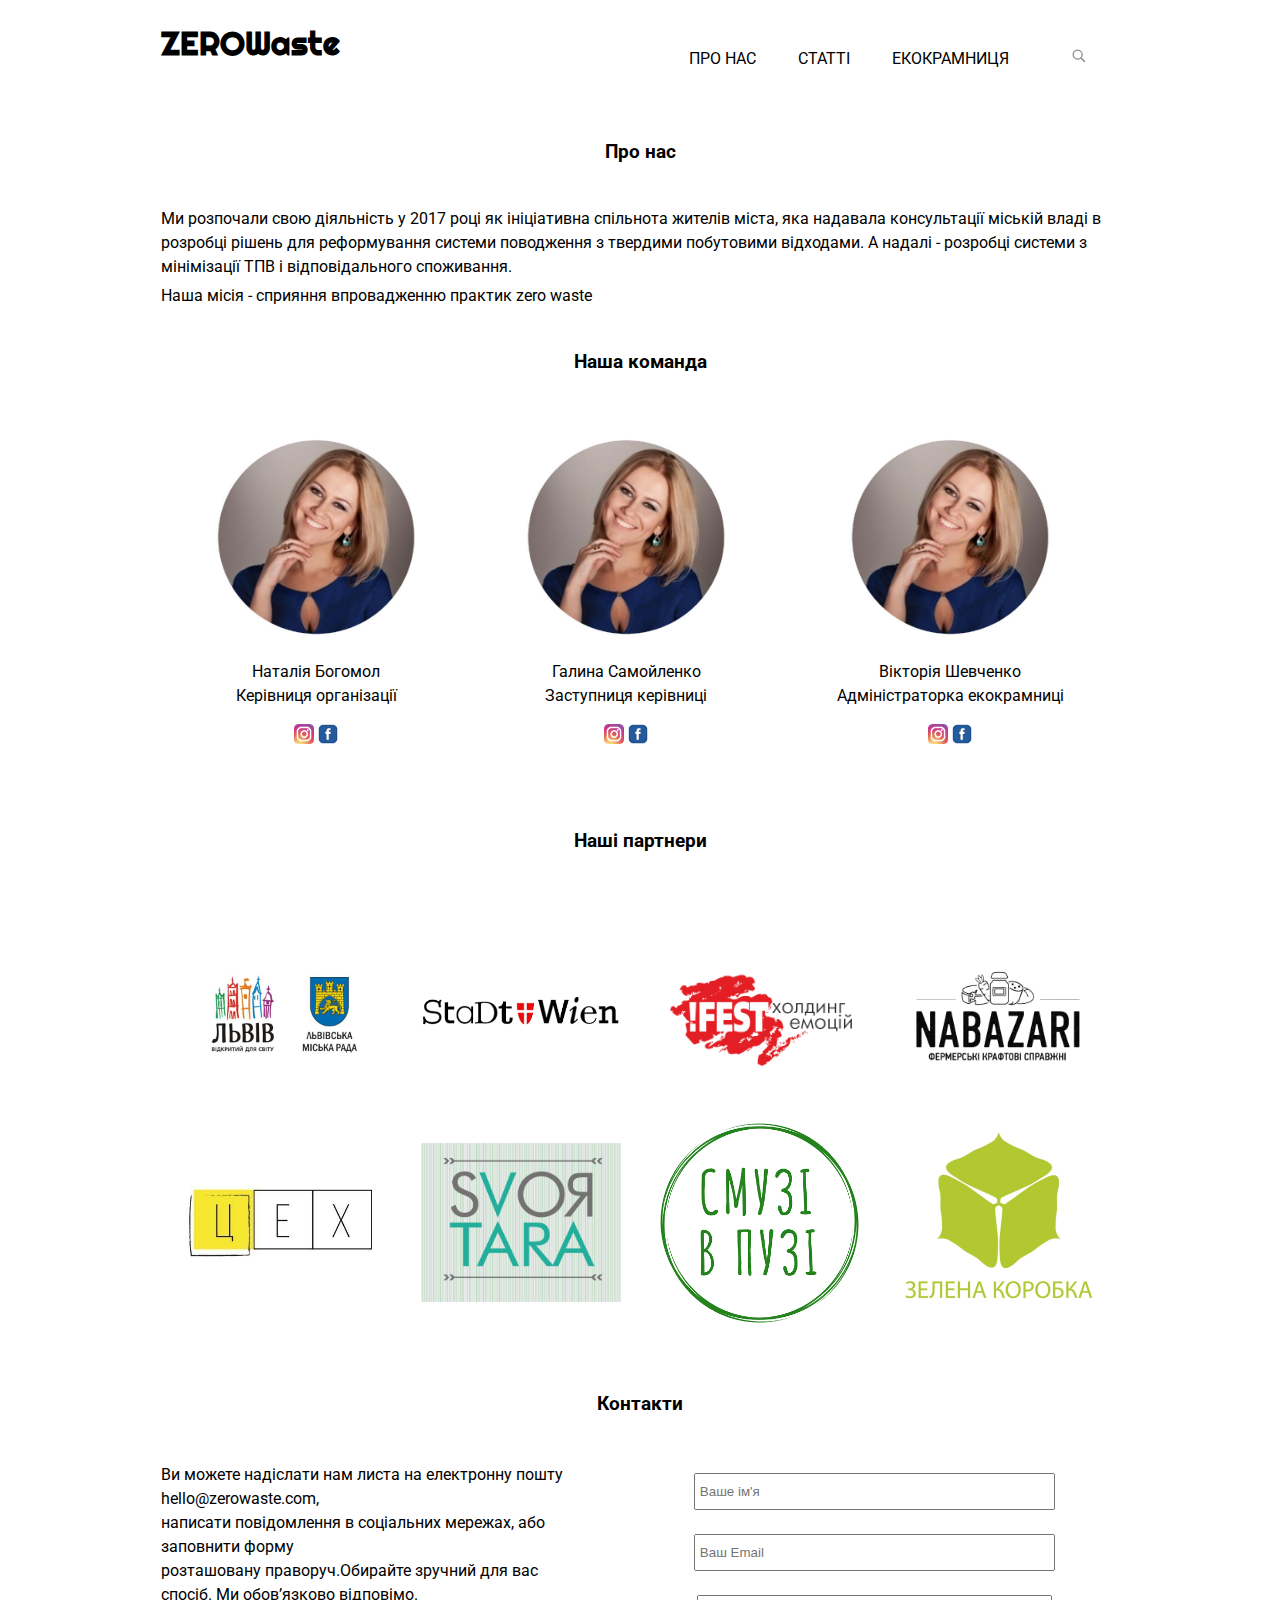
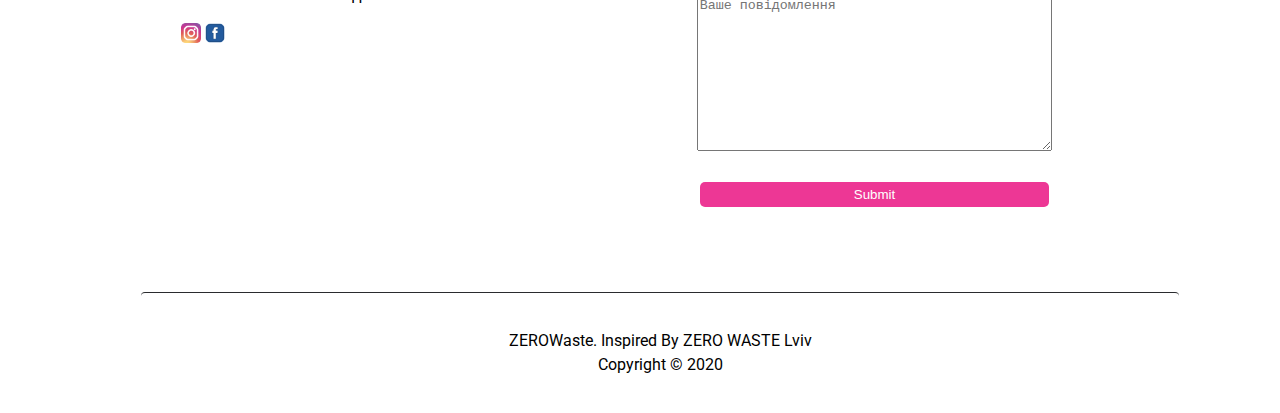
<file: about.html>
<!DOCTYPE html>
<html lang="uk">
<head>
    <meta charset="UTF-8">
    <meta name="viewport" content="width=device-width, initial-scale=1.0">
    <meta http-equiv="X-UA-Compatible" content="ie=edge">
    <title>About us</title>
    <link rel="stylesheet" href="css/index.css">
</head>
<body>
    <header>
        <nav id="top">
            <h1><a href="index.html">ZEROWaste</a></h1> 
            <ul class="top-menu">
                <li><a href="about.html">ПРО НАС</a></li>
                <li><a href="index.html#articles">СТАТТІ</a></li>
                <li><a href="index.html#ecoshop">ЕКОКРАМНИЦЯ</a></li>
                <li>
                    <div class="search-box">
                        <input class="search-txt" type="text" name="" placeholder="Введіть запит">
                        <a class="search-btn" href=""><img class="search" src="img/search.png" alt="Пошук на сайті"></a>
                    </div>
                </li>
            </ul>
        </nav>
    </header>

    <main>
        <section class="about-us">
            <h3>Про нас</h3>
            <p>Ми розпочали свою діяльність у 2017 році як ініціативна спільнота жителів міста, яка надавала консультації
           міській владі в розробці рішень для реформування системи поводження з твердими побутовими відходами. 
           А надалі - розробці системи з мінімізації ТПВ і відповідального споживання.</p>
            <p>Наша місія - сприяння впровадженню практик zero waste</p>
        </section>

        <section>
            <h3>Наша команда</h3>
            <div class="team-members">
                <div>
                    <img src="img/person_team.png" alt="Зображення голови організації Наталії Богомол">
                    <p>Наталія Богомол <br>Керівниця організації</p>
                    <figure>
                        <img src="img/logo_instagram.png" alt="Логотип Інстаграм">
                        <img src="img/logo_facebook.png" alt="Логотип Facebook">
                    </figure>
                </div>
                 <div>
                    <img src="img/person_team.png" alt="Зображення заступниці керівниці організації Галини Самойленко">
                    <p>Галина Самойленко <br>Заступниця керівниці</p>
                    <figure>
                        <img src="img/logo_instagram.png" alt="Логотип Інстаграм">
                        <img src="img/logo_facebook.png" alt="Логотип Facebook">
                    </figure>
                </div>
                 <div>
                    <img src="img/person_team.png" alt="Зображення адміністраторки екокрамниці Вікторії Шевченко">
                    <p>Вікторія Шевченко<br>Адміністраторка екокрамниці</p>
                    <figure>
                        <img src="img/logo_instagram.png" alt="Логотип Інстаграм">
                        <img src="img/logo_facebook.png" alt="Логотип Facebook">
                    </figure>
                </div>
            </div>
        </section>
        
        <section>
            <h3>Наші партнери</h3>
            <div class="partners">
                <div>
                    <img src="img/lviv_miska_rada.png" alt="Львівська міська рада">
                </div>
                <div>
                    <img src="img/logo-stadt-wien.png" alt="">
                </div>
                <div>
                    <img src="img/fest.png" alt="">
                </div>
                <div>
                    <img src="img/logo-nabazari.png" alt="">
                </div>
                <div>
                    <img src="img/logo-tsekh.jpg" alt="">
                </div>
                <div>
                    <img src="img/logo-svoia-tara.png" alt="">
                </div>
                <div>
                    <img src="img/logo-smuzivpuzi.png" alt="">
                </div>
                <div>
                    <img src="img/logo-zelena-korobka.jpg" alt="">
                </div>
            </div>
            
        </section>

        <section id="contacts-section">
            <div class="contacts">
                <h3>Контакти</h3>
                <div id="contacts-paragr">
                    <p>Ви можете надіслати нам листа на електронну пошту hello@zerowaste.com, <br> 
                    написати повідомлення в соціальних мережах, або заповнити форму <br>
                    розташовану праворуч.Обирайте зручний для вас спосіб. Ми обов’язково відповімо.</p>
                    <figure>
                        <img src="img/logo_instagram.png" alt="Логотип Інстаграм">
                        <img src="img/logo_facebook.png" alt="Логотип Facebook">
                    </figure>
                </div>
                <div id="message">
                    <form action="">
                        <input type="text" name="name"  id="name" placeholder="Ваше ім'я" required><br><br>
                        <input type="email" name="email" id="email" placeholder="Ваш Email" required><br><br>
                        <textarea name="message" id="clients_message" cols="30" rows="10" placeholder="Ваше повідомлення" required></textarea><br><br>
                        <input type="submit" class="btn1">
                    </form>
                </div>
            </div>
        </section>
    </main>

    <footer>
        <div id="footer">
        <p>ZEROWaste. Inspired By <a href="https://zerowastelviv.org.ua/">ZERO WASTE Lviv</a> <br> Copyright &copy; 2020</p>
        </div>
    </footer>

</body>
</html>
</file>
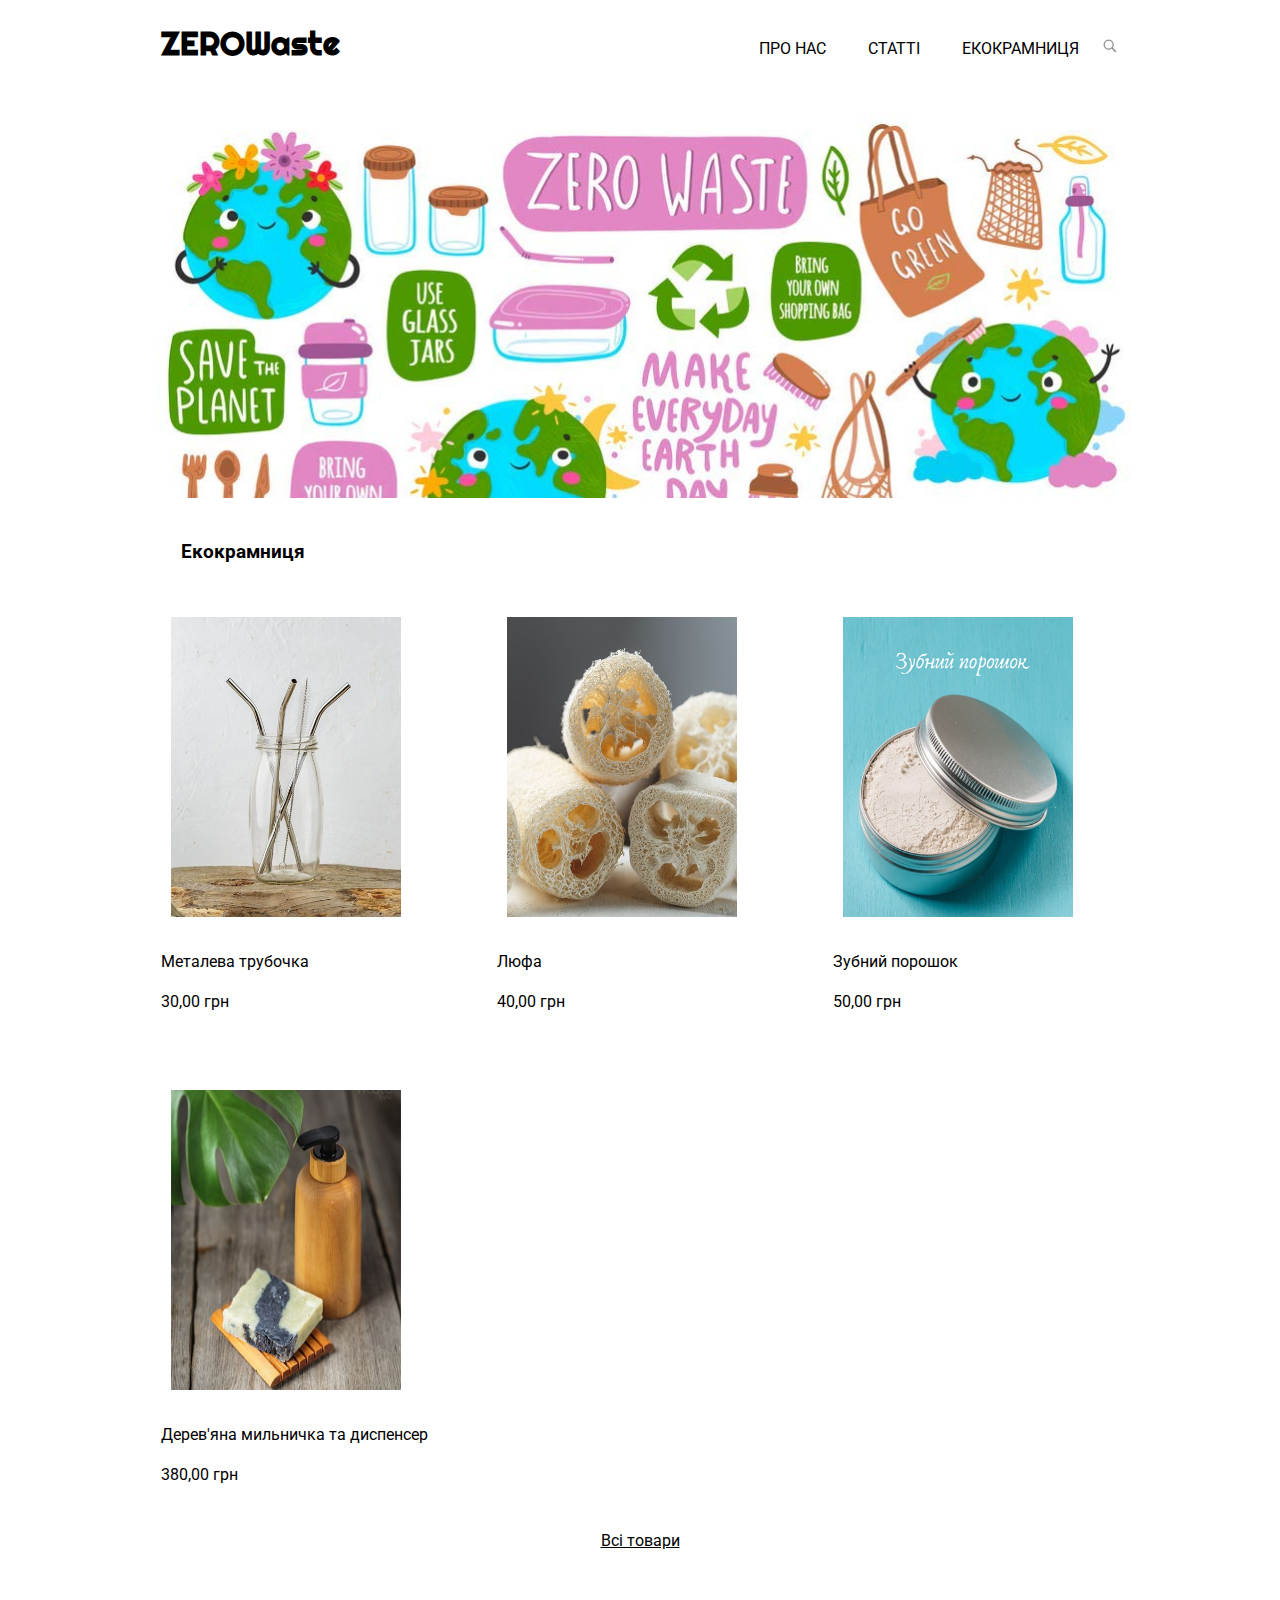
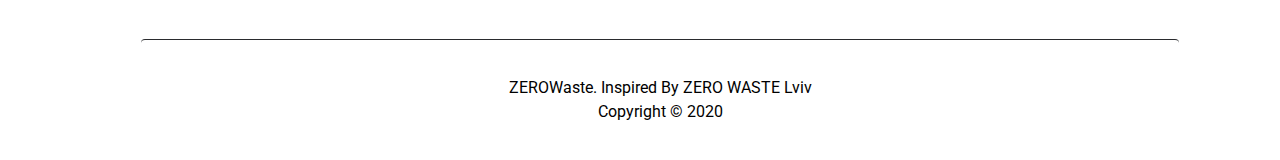
<file: ecoshop.html>
<!DOCTYPE html>
<html lang="en">
<head>
    <meta charset="UTF-8">
    <meta name="viewport" content="width=device-width, initial-scale=1.0">
    <meta http-equiv="X-UA-Compatible" content="ie=edge">
    <title>Екокрамниця</title>
    <link rel="stylesheet" href="css/index.css">
</head>
<body>
    <header>
        <nav id="top">
            <h1>ZEROWaste</h1>
            <ul class="top-menu">
                <li><a href="about.html">Про нас</a></li>
                <li><a href="#articles">Статті</a></li>
                <li><a href="#ecoshop">Екокрамниця</a></li>
                <li><img class="search" src="img/search.png" alt="Пошук на сайті"></li>
            </ul>
        </nav>
        <div class="banner"></div>
    </header>

    <section class="ecoshop" id="ecoshop">
            <h3>Екокрамниця</h3>
            <div class="ecoshop-block">
                <div class="drinking-straw">
                    <img src="img/drinking_straw.png" alt="Зображення металевої трубочки в склянці" height="350" width="300">
                    <p>Металева трубочка</p>
                    <p>30,00 грн</p>
                </div>
           
                <div class="loofah">
                    <img src="img/loofah.png" alt="Зображення люфи" height="350" width="300">
                    <p>Люфа</p>
                    <p>40,00 грн</p>
                </div>
            
                <div class="dentifrice">
                    <img src="img/dentifrice.png" alt="Зображення зубного порошку" height="350" width="300">
                    <p>Зубний порошок</p>
                    <p>50,00 грн</p>
                </div>
            
                <div class="soap_box_and_dispenser">
                    <img src="img/soap_box_and_dispenser.png" alt="Зображення дерев'яної мильнички та диспенсера" height="350" width="300">
                    <p>Дерев'яна мильничка та диспенсер</p>
                    <p>380,00 грн</p>
                </div>
            </div>
            <div class="go-to-all-products">
                <a href="#ecoshop">Всі товари</a>
            </div>
            
        </section>
    </main>

    <footer>
        <div id="footer">
        <p>ZEROWaste. Inspired By <a href="https://zerowastelviv.org.ua/">ZERO WASTE Lviv</a> <br> Copyright &copy; 2020</p>
        </div>
    </footer>

</body>
</html>
</file>
<file: css/index.css>
@import url('https://fonts.googleapis.com/css2?family=Righteous&family=Roboto&display=swap');

:root {
  --modal-duration: 1s;
  --modal-color: #428bca;
}

body{
    font-family: 'Roboto', sans-serif;
    font-size: 16px;
    line-height: 1.5;
    margin: auto;
    max-width: 998px;
}

h1{
    font-family: Righteous, cursive;
    font-size: 2rem;
    text-align: center;
    margin: 0;
    padding: 0;
}

h1 a{
    list-style: none;
    text-decoration: none;
    color: black;
}

header nav .search {
    height: 1.2rem;
    width: 1.2rem;
}

header nav .top-menu {
    display: flex;
    flex-wrap: wrap;
    justify-content: space-around;
    align-items: center;
    list-style: none;
    padding: 0;
}

header nav .top-menu li a {
    text-decoration: none;
    text-transform: uppercase;
    color: black;
    padding: 5px;
    border: 1px solid transparent;
}

header nav .top-menu li a:hover {
    border: 1px solid black;
    
}

.search-box{
    padding: 10px;
}

.search-box:hover > .search-txt {
    width: 180px;
    border-bottom: 1px solid black;
}

.search-box:hover > .search-btn {
    border-bottom: 1px solid black;
    background-color:black;
}

.search-txt{
    border: none;
    outline: none;
    transition: 0.4s;
    width: 0;
}

.banner {
    background-image: url(../img/zerowaste_header.png);
    background-position: top;
    background-size: cover;
    min-height: 400px;
    display: flex;
    align-items: flex-end;
    justify-content: center;
}

.button {
  background: #333;
  padding: 1em 2em;
  color:white;
  border: 0;
  border-radius: 5px;
  cursor: pointer;
  margin-bottom: 20px;
  align-items: center; 
}

.button:hover {
  background: black;
}

.modal {
  display: none;
  position: fixed;
  z-index: 1;
  left: 0;
  top: 0;
  height: 100%;
  width: 100%;
  overflow: auto;
  background-color: rgba(0, 0, 0, 0.5);
}

.modal-content {
  margin: 10% auto;
  width: 60%;
  box-shadow: 0 5px 8px 0 rgba(0, 0, 0, 0.2), 0 7px 20px 0 rgba(0, 0, 0, 0.17);
  animation-name: modalopen;
  animation-duration: var(--modal-duration);
}

.modal-header h2,
.modal-footer h3 {
  margin: 0;
}

.modal-header {
  background: var(--modal-color);
  padding: 15px;
  color: #fff;
  border-top-left-radius: 5px;
  border-top-right-radius: 5px;
}

.modal-body {
  padding: 10px 20px;
  background: #fff;
}

.modal-footer {
  background: var(--modal-color);
  padding: 10px;
  color: #fff;
  text-align: center;
  border-bottom-left-radius: 5px;
  border-bottom-right-radius: 5px;
}

.close {
  color: #ccc;
  float: right;
  font-size: 30px;
  color: #fff;
}

.close:hover,
.close:focus {
  color: #000;
  text-decoration: none;
  cursor: pointer;
}

@keyframes modalopen {
  from {
    opacity: 0;
  }
  to {
    opacity: 1;
  }
}

@media (min-width: 620px) {

    header nav {
        display: flex;
        margin: 20px;
        
    }

    header nav .top-menu{
        justify-content: flex-end;
    }

    header nav .top-menu li a {
        padding: 5px 20px;
    }

    .top-menu {
        flex: 1;
    }

    .about-us p, .contacts p{
        text-align: left;
        margin: 5px 20px;
    }
}

main{
    text-align: center;
}

h2, .ngo {
    margin: 0;
}

main .subname{
    margin: 20px;
}

h3{
    font-size: 1.2rem;
    margin: 40px;
}

.educational-activities, .ecoshop-activities, .work-with-urban-authorities,
.work-with-business{
    border: 1px solid black;
    border-radius: 15px;
    margin: 20px;
    padding: 5px;
    max-width: 300px;
    
}

#main-directions-of-work{
    display: flex;
    justify-content: center;
    flex-wrap: wrap;
}

.articles-block {
    display: flex;
    justify-content: center;
    flex-wrap: wrap;
}

.article-what-is-zerowaste img, .article-composting img{
    margin: 20px;
    padding: 5px;
    max-width: 300px;
    max-height: 200px;
}

.articles p{
    text-align: start;
    margin: 0 20px;
    padding: 5px;
    max-width: 300px;
    max-height: 200px;
}

.all-articles a{
    display: flex;
    justify-content: center;
    text-decoration: underline;
    color: black;
    margin: 20px 50px;
    padding: 5px;
    border: 1px solid transparent;
}

.all-articles a:hover {
    
    font-weight: bold;
    
}

.ecoshop-block img{
    margin: 10px;
    padding: 0;
    max-width: 230px;
    max-height: 300px;
}

.ecoshop-block{
    margin-left: 20px;
    margin-right: 20px;
    
}

@media(min-width: 600px){

    .ecoshop-block{
    display: grid;
    margin-left: 20px;
    margin-right: 20px;
    grid-template-columns: 1fr 1fr;
    grid-template-rows: auto; 
   
    }
}


@media(min-width: 890px){

    .ecoshop-block{
    display: grid;
    grid-column-gap: 50px;
    grid-row-gap: 50px;
    margin-left: 20px;
    margin-right: 20px;
    grid-template-columns: 1fr 1fr 1fr;
    grid-template-rows: auto; 
   
}

}

.go-to-all-products a{
    display: flex;
    justify-content: center;
    text-decoration: underline;
    color: black;
    margin: 20px 50px 80px 50px;
    padding: 5px;
    border: 1px solid transparent;
}

.go-to-all-products a:hover {
    font-weight: bold;   
}

.team-members img{
    height: 200px;
    width: 200px;
}

.team-members figure img, .contacts figure img{
    height: 20px;
    width: 20px;
}

.partners img{
    max-width: 200px;
    max-height: 200px;
}

@media(min-width: 620px){

    .team-members, .partners{
        display: flex;
        flex-wrap: wrap;
        justify-content: space-around;
        align-items: center;
        padding: 20px;
    }


    #contacts-paragr{
        float: left;
        text-align: left;
        width: 45%;
    }


    #message{
        float: right;
        width: 50%; 
    }

    #message input[type="submit"]{
        margin-bottom: 70px;
    }

    #footer{
        display: flex;
        justify-content: center;
        align-items: center;
        width: 100%;
        margin:auto;

    }
}


#message{
    padding: 15px;
}

#message input[type="text"], input[type="email"]{
    padding: 4px;
    height: 25px;
    width: 70%;
}

#message input[type="submit"]{
    padding: 4px;
    height: 25px;
    width: 70%; 
}

.btn1{
    margin-bottom: 70px;
    background: #ed3795;
    color:white;
    border: 0;
    border-radius: 5px;
    cursor: pointer;
    align-items: center;
}

.btn1:hover{
    background: #333;
}


#message textarea{
    width: 70%;
    height: 150px;
}

#footer{
    padding: 20px;
    margin-top: 30px;
    color:black;
    border-top: 1px solid #2a2b2e;
    border-radius: 4px;
    text-align: center;
    text-decoration: none;
    list-style: none;
    
}

footer p a{
    text-decoration: none;
    list-style: none;
    color: black;
}

footer p a:hover{
    text-decoration: underline;
}

footer img {
    height: 1.2rem;
    width: 1.2rem;
}
</file>
